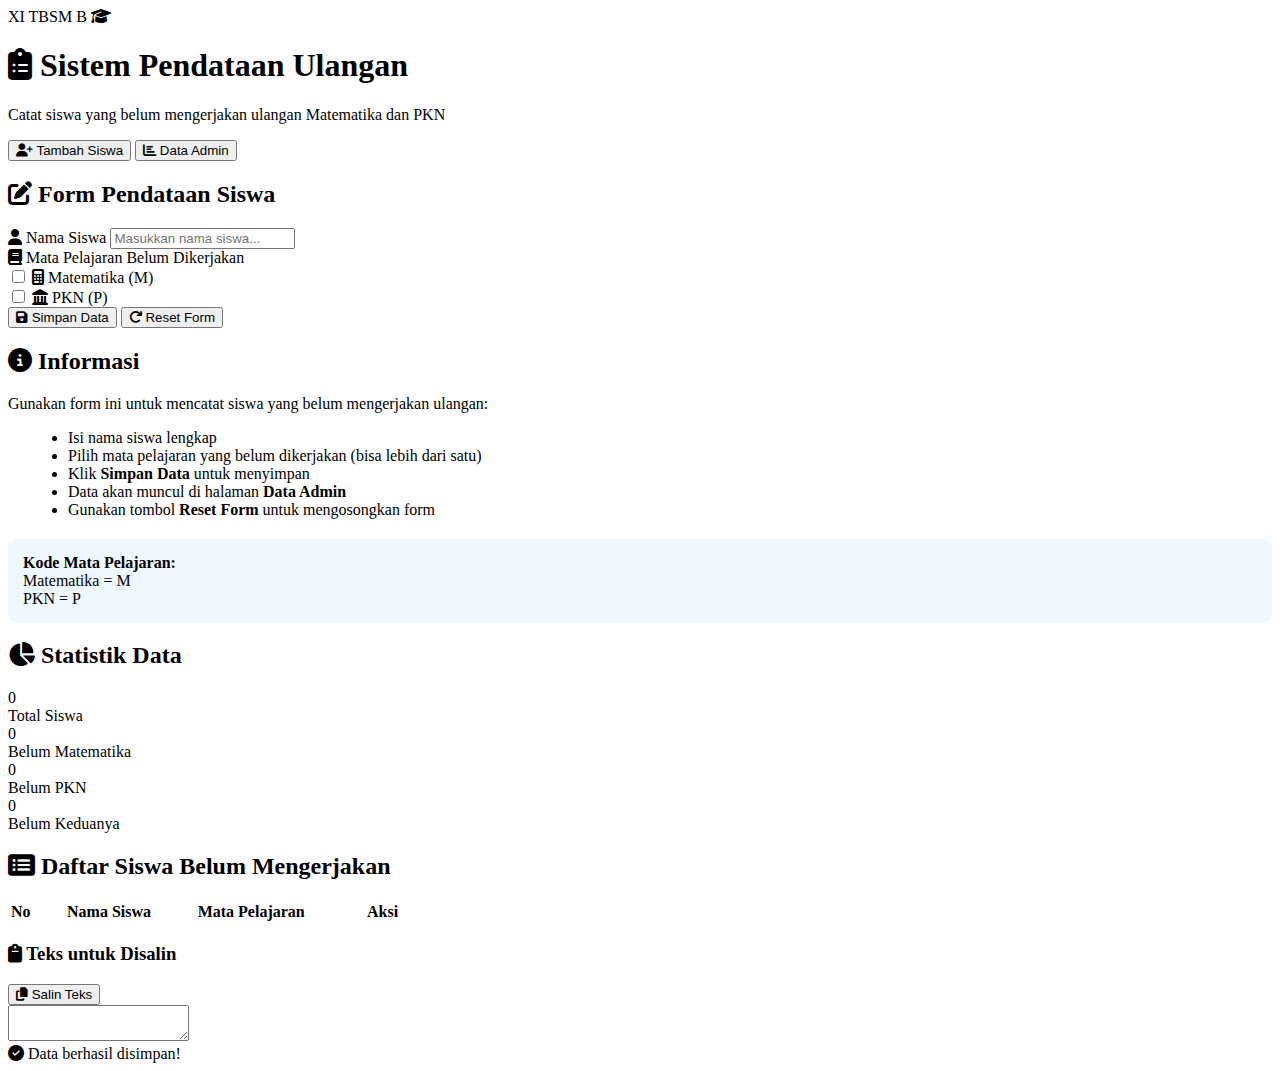
<file: index.html>
<!DOCTYPE html>
<html lang="id">
<head>
    <meta charset="UTF-8">
    <meta name="viewport" content="width=device-width, initial-scale=1.0">
    <title>Sistem Pendataan Ulangan Siswa</title>
    <link rel="stylesheet" href="https://cdnjs.cloudflare.com/ajax/libs/font-awesome/6.4.0/css/all.min.css">
    <link rel="stylesheet" href="style.css">
</head>
<body>
    <div class="container">
        <header>
            <div class="logo">
                <span class="logo-text">XI TBSM B</span>
                <i class="fas fa-graduation-cap"></i>
            </div>
            <h1><i class="fas fa-clipboard-list"></i> Sistem Pendataan Ulangan</h1>
            <p>Catat siswa yang belum mengerjakan ulangan Matematika dan PKN</p>
        </header>
        
        <div class="nav-tabs">
            <button class="tab-btn active" id="formTabBtn">
                <i class="fas fa-user-plus"></i> Tambah Siswa
            </button>
            <button class="tab-btn" id="adminTabBtn">
                <i class="fas fa-chart-bar"></i> Data Admin
            </button>
        </div>
        
        <div class="app-container">
            <!-- Form Tab -->
            <div id="formTab" class="tab-content active">
                <div class="card">
                    <h2 class="card-title"><i class="fas fa-edit"></i> Form Pendataan Siswa</h2>
                    
                    <div class="form-group">
                        <label for="studentName"><i class="fas fa-user"></i> Nama Siswa</label>
                        <input type="text" id="studentName" placeholder="Masukkan nama siswa...">
                    </div>
                    
                    <div class="form-group">
                        <label><i class="fas fa-book"></i> Mata Pelajaran Belum Dikerjakan</label>
                        <div class="subject-options">
                            <div class="subject-option">
                                <input type="checkbox" id="mathCheckbox" class="subject-checkbox">
                                <label for="mathCheckbox" class="subject-label math">
                                    <i class="fas fa-calculator"></i> Matematika (M)
                                </label>
                            </div>
                            <div class="subject-option">
                                <input type="checkbox" id="pknCheckbox" class="subject-checkbox">
                                <label for="pknCheckbox" class="subject-label pkn">
                                    <i class="fas fa-landmark"></i> PKN (P)
                                </label>
                            </div>
                        </div>
                    </div>
                    
                    <div class="button-group">
                        <button class="btn btn-primary" id="saveBtn">
                            <i class="fas fa-save"></i> Simpan Data
                        </button>
                        <button class="btn btn-secondary" id="resetBtn">
                            <i class="fas fa-redo"></i> Reset Form
                        </button>
                    </div>
                </div>
                
                <div class="card">
                    <h2 class="card-title"><i class="fas fa-info-circle"></i> Informasi</h2>
                    <p>Gunakan form ini untuk mencatat siswa yang belum mengerjakan ulangan:</p>
                    <ul style="margin-left: 20px; margin-top: 10px;">
                        <li>Isi nama siswa lengkap</li>
                        <li>Pilih mata pelajaran yang belum dikerjakan (bisa lebih dari satu)</li>
                        <li>Klik <strong>Simpan Data</strong> untuk menyimpan</li>
                        <li>Data akan muncul di halaman <strong>Data Admin</strong></li>
                        <li>Gunakan tombol <strong>Reset Form</strong> untuk mengosongkan form</li>
                    </ul>
                    <div style="margin-top: 20px; padding: 15px; background-color: #f0f8ff; border-radius: 8px; border-left: 4px solid var(--primary);">
                        <strong>Kode Mata Pelajaran:</strong>
                        <div>Matematika = <span class="badge-math subject-badge">M</span></div>
                        <div>PKN = <span class="badge-pkn subject-badge">P</span></div>
                    </div>
                </div>
            </div>
            
            <!-- Admin Tab -->
            <div id="adminTab" class="tab-content">
                <div class="card">
                    <h2 class="card-title"><i class="fas fa-chart-pie"></i> Statistik Data</h2>
                    
                    <div class="stats">
                        <div class="stat-box total">
                            <div class="stat-number" id="totalStudents">0</div>
                            <div class="stat-label">Total Siswa</div>
                        </div>
                        <div class="stat-box math">
                            <div class="stat-number" id="mathStudents">0</div>
                            <div class="stat-label">Belum Matematika</div>
                        </div>
                        <div class="stat-box pkn">
                            <div class="stat-number" id="pknStudents">0</div>
                            <div class="stat-label">Belum PKN</div>
                        </div>
                        <div class="stat-box both">
                            <div class="stat-number" id="bothStudents">0</div>
                            <div class="stat-label">Belum Keduanya</div>
                        </div>
                    </div>
                </div>
                
                <div class="card">
                    <h2 class="card-title"><i class="fas fa-list-alt"></i> Daftar Siswa Belum Mengerjakan</h2>
                    
                    <div id="studentTableContainer">
                        <table id="studentTable">
                            <thead>
                                <tr>
                                    <th width="5%">No</th>
                                    <th width="35%">Nama Siswa</th>
                                    <th width="30%">Mata Pelajaran</th>
                                    <th width="30%">Aksi</th>
                                </tr>
                            </thead>
                            <tbody id="studentTableBody">
                                <!-- Data akan diisi oleh JavaScript -->
                            </tbody>
                        </table>
                    </div>
                </div>
                
                <div class="copy-section">
                    <div class="copy-header">
                        <h3><i class="fas fa-clipboard"></i> Teks untuk Disalin</h3>
                        <button class="copy-btn" id="copyTextBtn">
                            <i class="fas fa-copy"></i> Salin Teks
                        </button>
                    </div>
                    <textarea id="copyTextArea" readonly></textarea>
                </div>
            </div>
        </div>
    </div>
    
    <div id="notification" class="notification">
        <i class="fas fa-check-circle"></i>
        <span id="notificationText">Data berhasil disimpan!</span>
    </div>

    <script src="script.js"></script>
</body>
</html>
</file>
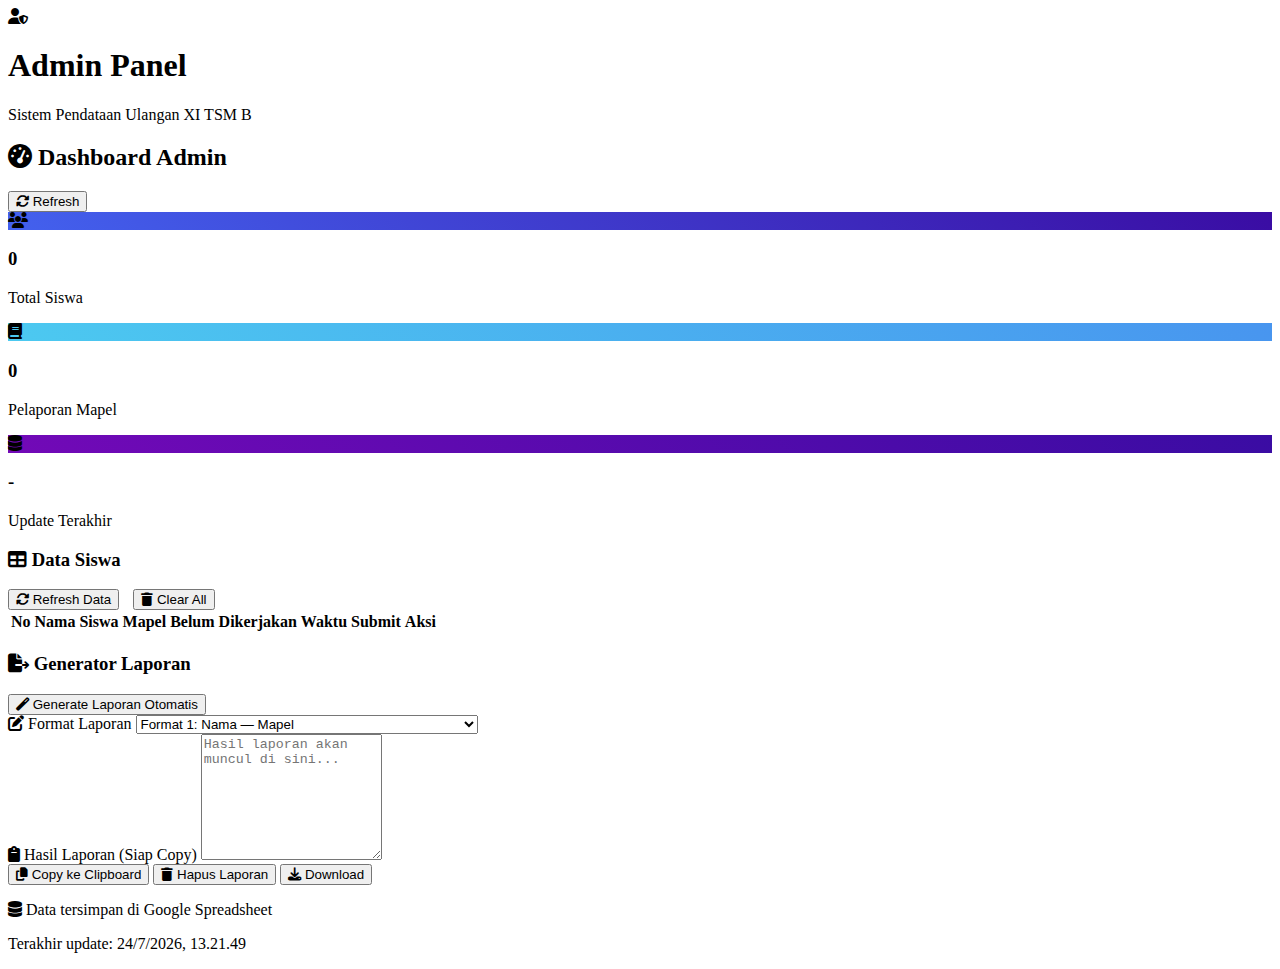
<file: admin.html>
<!DOCTYPE html>
<html lang="id">
<head>
    <meta charset="UTF-8">
    <meta name="viewport" content="width=device-width, initial-scale=1.0">
    <title>Admin - Pendataan XI TSM B</title>
    <link rel="stylesheet" href="style.css">
    <link href="https://fonts.googleapis.com/css2?family=Poppins:wght@300;400;500;600;700&display=swap" rel="stylesheet">
    <link rel="stylesheet" href="https://cdnjs.cloudflare.com/ajax/libs/font-awesome/6.4.0/css/all.min.css">
</head>
<body>
    <div class="container">
        <div class="header">
            <div class="logo">
                <i class="fas fa-user-shield"></i>
                <h1>Admin Panel</h1>
            </div>
            <p class="subtitle">Sistem Pendataan Ulangan XI TSM B</p>
        </div>

        <!-- ADMIN PANEL langsung ditampilkan -->
        <div id="adminPanel" class="admin-panel">
            <div class="admin-header">
                <h2><i class="fas fa-tachometer-alt"></i> Dashboard Admin</h2>
                <button class="btn btn-secondary" onclick="location.reload()">
                    <i class="fas fa-sync-alt"></i> Refresh
                </button>
            </div>

            <!-- STATS -->
            <div class="stats-container">
                <div class="stat-card">
                    <div class="stat-icon" style="background: linear-gradient(45deg, #4361ee, #3a0ca3);">
                        <i class="fas fa-users"></i>
                    </div>
                    <div class="stat-info">
                        <h3 id="totalSiswa">0</h3>
                        <p>Total Siswa</p>
                    </div>
                </div>
                <div class="stat-card">
                    <div class="stat-icon" style="background: linear-gradient(45deg, #4cc9f0, #4895ef);">
                        <i class="fas fa-book"></i>
                    </div>
                    <div class="stat-info">
                        <h3 id="totalMapel">0</h3>
                        <p>Pelaporan Mapel</p>
                    </div>
                </div>
                <div class="stat-card">
                    <div class="stat-icon" style="background: linear-gradient(45deg, #7209b7, #3a0ca3);">
                        <i class="fas fa-database"></i>
                    </div>
                    <div class="stat-info">
                        <h3 id="lastUpdate">-</h3>
                        <p>Update Terakhir</p>
                    </div>
                </div>
            </div>

            <!-- DATA TABLE -->
            <div class="card">
                <div class="card-header">
                    <h3><i class="fas fa-table"></i> Data Siswa</h3>
                    <div>
                        <button class="btn btn-small" onclick="refreshData()" style="margin-right: 10px;">
                            <i class="fas fa-sync-alt"></i> Refresh Data
                        </button>
                        <button class="btn btn-small btn-danger" onclick="clearAllData()">
                            <i class="fas fa-trash"></i> Clear All
                        </button>
                    </div>
                </div>
                <div class="table-container">
                    <table id="dataTable">
                        <thead>
                            <tr>
                                <th>No</th>
                                <th>Nama Siswa</th>
                                <th>Mapel Belum Dikerjakan</th>
                                <th>Waktu Submit</th>
                                <th>Aksi</th>
                            </tr>
                        </thead>
                        <tbody id="tableBody">
                            <!-- Data akan diisi oleh JavaScript -->
                        </tbody>
                    </table>
                </div>
            </div>

            <!-- REPORT GENERATOR -->
            <div class="card">
                <div class="card-header">
                    <h3><i class="fas fa-file-export"></i> Generator Laporan</h3>
                    <button class="btn btn-primary" onclick="generateLaporan()">
                        <i class="fas fa-magic"></i> Generate Laporan Otomatis
                    </button>
                </div>
                
                <div class="form-group">
                    <label><i class="fas fa-edit"></i> Format Laporan</label>
                    <select id="formatLaporan" onchange="generateLaporan()">
                        <option value="1">Format 1: Nama — Mapel</option>
                        <option value="2">Format 2: Nama: [Nama] Belum mengerjakan: [Mapel]</option>
                        <option value="3">Format 3: Berurutan dengan angka</option>
                        <option value="4">Format 4: Untuk WhatsApp</option>
                    </select>
                </div>

                <div class="form-group">
                    <label><i class="fas fa-clipboard"></i> Hasil Laporan (Siap Copy)</label>
                    <textarea id="hasilLaporan" rows="8" placeholder="Hasil laporan akan muncul di sini..." readonly></textarea>
                </div>

                <div class="form-actions">
                    <button class="btn btn-success" onclick="copyLaporan()">
                        <i class="fas fa-copy"></i> Copy ke Clipboard
                    </button>
                    <button class="btn btn-secondary" onclick="clearLaporan()">
                        <i class="fas fa-trash"></i> Hapus Laporan
                    </button>
                    <button class="btn btn-info" onclick="downloadLaporan()">
                        <i class="fas fa-download"></i> Download
                    </button>
                </div>
            </div>

            <div class="footer">
                <p><i class="fas fa-database"></i> Data tersimpan di Google Spreadsheet</p>
                <p class="timestamp" id="currentTime"></p>
            </div>
        </div>
    </div>

    <script src="script.js"></script>
    <script>
        // Fungsi tambahan untuk admin
        function clearAllData() {
            if (confirm('⚠️ HAPUS SEMUA DATA? Tindakan ini tidak dapat dibatalkan!')) {
                // Hanya menghapus data di localStorage, karena data utama di Google Sheets
                localStorage.removeItem('siswaDataBackup');
                siswaData = [];
                renderTabel([]);
                document.getElementById('totalSiswa').textContent = '0';
                document.getElementById('totalMapel').textContent = '0';
                document.getElementById('hasilLaporan').value = '';
                alert('✅ Semua data lokal telah dihapus!');
            }
        }
        
        function refreshData() {
            loadSiswaData();
        }
        
        function downloadLaporan() {
            const textarea = document.getElementById('hasilLaporan');
            if (!textarea.value.trim()) {
                alert('⚠️ Tidak ada laporan untuk diunduh!');
                return;
            }
            
            const blob = new Blob([textarea.value], { type: 'text/plain' });
            const link = document.createElement('a');
            link.href = URL.createObjectURL(blob);
            link.download = `laporan-siswa-${new Date().toISOString().split('T')[0]}.txt`;
            link.click();
            
            alert('✅ Laporan berhasil diunduh!');
        }
        
        // Update time
        function updateTime() {
            const now = new Date();
            document.getElementById('currentTime').textContent = 
                `Terakhir update: ${now.toLocaleString('id-ID')}`;
        }
        
        // Initialize admin page
        document.addEventListener('DOMContentLoaded', function() {
            updateTime();
            setInterval(updateTime, 60000);
            
            // Load data saat pertama kali dibuka
            loadSiswaData();
        });
    </script>
</body>
</html
</file>
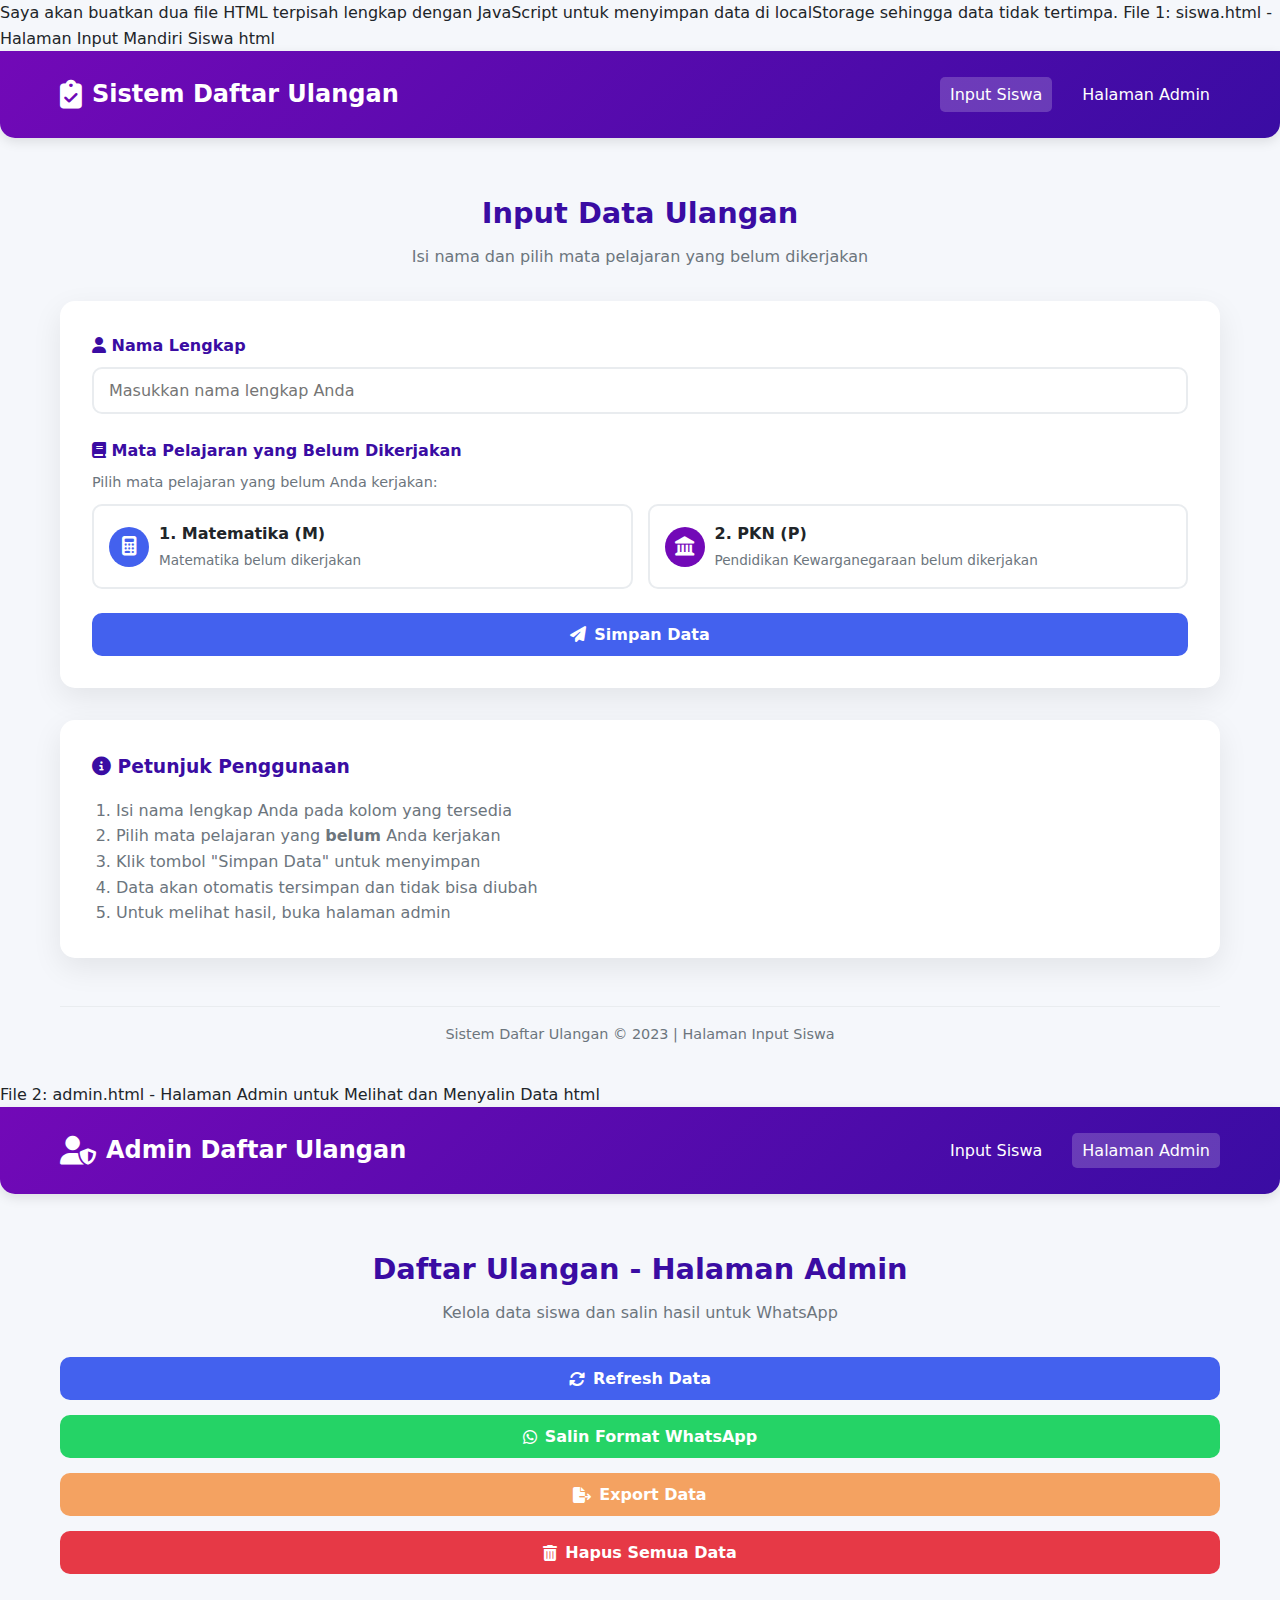
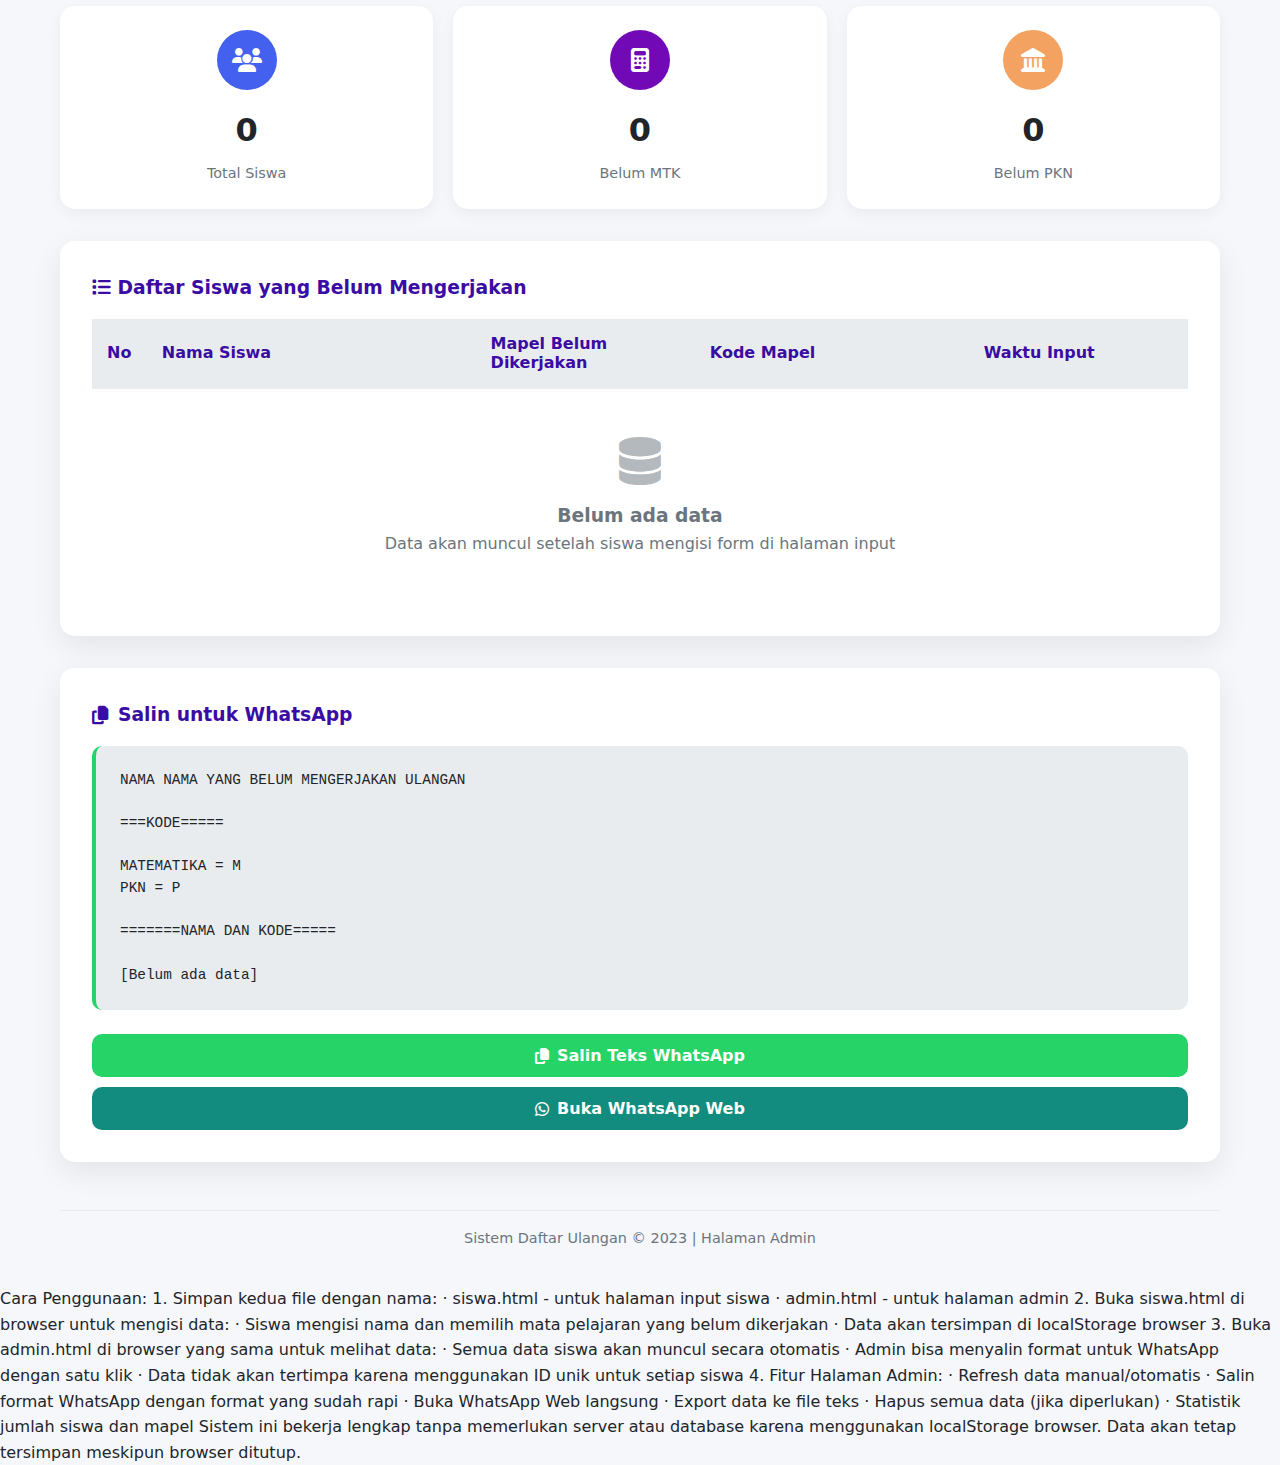
<file: adnin.html>
Saya akan buatkan dua file HTML terpisah lengkap dengan JavaScript untuk menyimpan data di localStorage sehingga data tidak tertimpa.

File 1: siswa.html - Halaman Input Mandiri Siswa

html
<!DOCTYPE html>
<html lang="id">
<head>
    <meta charset="UTF-8">
    <meta name="viewport" content="width=device-width, initial-scale=1.0">
    <title>Input Data Ulangan - Siswa</title>
    <link rel="stylesheet" href="https://cdnjs.cloudflare.com/ajax/libs/font-awesome/6.4.0/css/all.min.css">
    <style>
        * {
            margin: 0;
            padding: 0;
            box-sizing: border-box;
            font-family: 'Segoe UI', system-ui, sans-serif;
        }

        :root {
            --primary: #4361ee;
            --secondary: #3a0ca3;
            --accent: #7209b7;
            --success: #4cc9f0;
            --light: #f8f9fa;
            --dark: #212529;
            --gray: #6c757d;
            --light-gray: #e9ecef;
            --danger: #e63946;
            --warning: #f4a261;
        }

        body {
            background-color: #f5f7fb;
            color: var(--dark);
            line-height: 1.6;
            min-height: 100vh;
        }

        .container {
            max-width: 800px;
            margin: 0 auto;
            padding: 20px;
        }

        /* Header */
        header {
            background: linear-gradient(135deg, var(--primary), var(--secondary));
            color: white;
            padding: 1.5rem 0;
            box-shadow: 0 4px 12px rgba(0, 0, 0, 0.1);
            border-radius: 0 0 15px 15px;
            margin-bottom: 2rem;
        }

        .header-content {
            max-width: 800px;
            margin: 0 auto;
            padding: 0 20px;
            display: flex;
            align-items: center;
            justify-content: space-between;
        }

        .logo {
            display: flex;
            align-items: center;
            gap: 10px;
        }

        .logo i {
            font-size: 1.8rem;
        }

        .logo h1 {
            font-size: 1.5rem;
            font-weight: 700;
        }

        .nav-links {
            display: flex;
            gap: 20px;
        }

        .nav-links a {
            color: white;
            text-decoration: none;
            font-weight: 500;
            padding: 5px 10px;
            border-radius: 5px;
            transition: background-color 0.3s;
        }

        .nav-links a:hover {
            background-color: rgba(255, 255, 255, 0.1);
        }

        .nav-links a.active {
            background-color: rgba(255, 255, 255, 0.2);
        }

        /* Main Content */
        .main-title {
            text-align: center;
            margin-bottom: 2rem;
            color: var(--secondary);
        }

        .main-title h2 {
            font-size: 1.8rem;
            margin-bottom: 0.5rem;
        }

        .main-title p {
            color: var(--gray);
        }

        /* Form Container */
        .form-container {
            background: white;
            border-radius: 15px;
            padding: 2rem;
            box-shadow: 0 10px 30px rgba(0, 0, 0, 0.08);
            margin-bottom: 2rem;
        }

        .form-group {
            margin-bottom: 1.5rem;
        }

        .form-group label {
            display: block;
            margin-bottom: 0.5rem;
            font-weight: 600;
            color: var(--secondary);
        }

        .form-control {
            width: 100%;
            padding: 12px 15px;
            border: 2px solid var(--light-gray);
            border-radius: 10px;
            font-size: 1rem;
            transition: all 0.3s;
        }

        .form-control:focus {
            outline: none;
            border-color: var(--primary);
            box-shadow: 0 0 0 3px rgba(67, 97, 238, 0.2);
        }

        /* Mapel Selection */
        .mapel-selection {
            display: grid;
            grid-template-columns: repeat(auto-fit, minmax(200px, 1fr));
            gap: 15px;
            margin-top: 0.5rem;
        }

        .mapel-option {
            border: 2px solid var(--light-gray);
            border-radius: 10px;
            padding: 15px;
            cursor: pointer;
            transition: all 0.3s;
            display: flex;
            align-items: center;
            gap: 10px;
        }

        .mapel-option:hover {
            border-color: var(--primary);
            transform: translateY(-3px);
            box-shadow: 0 5px 15px rgba(0, 0, 0, 0.05);
        }

        .mapel-option.selected {
            border-color: var(--primary);
            background-color: rgba(67, 97, 238, 0.05);
        }

        .mapel-icon {
            width: 40px;
            height: 40px;
            border-radius: 50%;
            display: flex;
            align-items: center;
            justify-content: center;
            font-size: 1.2rem;
            color: white;
        }

        .mtk-icon {
            background-color: var(--primary);
        }

        .pkn-icon {
            background-color: var(--accent);
        }

        .mapel-info h3 {
            font-size: 1rem;
            margin-bottom: 3px;
        }

        .mapel-info p {
            font-size: 0.85rem;
            color: var(--gray);
        }

        /* Button */
        .btn {
            display: inline-flex;
            align-items: center;
            justify-content: center;
            gap: 8px;
            padding: 12px 24px;
            border: none;
            border-radius: 10px;
            font-size: 1rem;
            font-weight: 600;
            cursor: pointer;
            transition: all 0.3s;
            width: 100%;
        }

        .btn-primary {
            background-color: var(--primary);
            color: white;
        }

        .btn-primary:hover {
            background-color: var(--secondary);
            transform: translateY(-3px);
            box-shadow: 0 7px 15px rgba(67, 97, 238, 0.3);
        }

        /* Alert */
        .alert {
            padding: 15px;
            border-radius: 10px;
            margin-bottom: 1.5rem;
            display: none;
            align-items: center;
            gap: 10px;
        }

        .alert-success {
            background-color: rgba(76, 201, 240, 0.15);
            color: #0a7c9e;
            border-left: 4px solid var(--success);
        }

        .alert-error {
            background-color: rgba(230, 57, 70, 0.15);
            color: #c1121f;
            border-left: 4px solid var(--danger);
        }

        /* Footer */
        footer {
            text-align: center;
            margin-top: 3rem;
            color: var(--gray);
            font-size: 0.9rem;
            padding: 1rem 0;
            border-top: 1px solid var(--light-gray);
        }

        /* Responsive */
        @media (max-width: 768px) {
            .header-content {
                flex-direction: column;
                gap: 15px;
            }
            
            .nav-links {
                width: 100%;
                justify-content: center;
            }
            
            .mapel-selection {
                grid-template-columns: 1fr;
            }
        }
    </style>
</head>
<body>
    <header>
        <div class="header-content">
            <div class="logo">
                <i class="fas fa-clipboard-check"></i>
                <h1>Sistem Daftar Ulangan</h1>
            </div>
            <div class="nav-links">
                <a href="siswa.html" class="active">Input Siswa</a>
                <a href="admin.html">Halaman Admin</a>
            </div>
        </div>
    </header>

    <div class="container">
        <div class="main-title">
            <h2>Input Data Ulangan</h2>
            <p>Isi nama dan pilih mata pelajaran yang belum dikerjakan</p>
        </div>

        <div id="successAlert" class="alert alert-success">
            <i class="fas fa-check-circle"></i> 
            <div>
                <strong>Data berhasil disimpan!</strong>
                <p style="font-size: 0.9rem; margin-top: 3px;">Data Anda telah tersimpan. Silahkan ke halaman admin untuk melihat hasil.</p>
            </div>
        </div>

        <div id="errorAlert" class="alert alert-error">
            <i class="fas fa-exclamation-circle"></i> 
            <div>
                <strong>Data belum lengkap!</strong>
                <p style="font-size: 0.9rem; margin-top: 3px;">Harap isi nama dan pilih minimal satu mata pelajaran!</p>
            </div>
        </div>

        <div class="form-container">
            <form id="siswaForm">
                <div class="form-group">
                    <label for="nama"><i class="fas fa-user"></i> Nama Lengkap</label>
                    <input type="text" id="nama" class="form-control" placeholder="Masukkan nama lengkap Anda" required>
                </div>

                <div class="form-group">
                    <label><i class="fas fa-book"></i> Mata Pelajaran yang Belum Dikerjakan</label>
                    <p style="color: var(--gray); margin-bottom: 10px; font-size: 0.9rem;">Pilih mata pelajaran yang belum Anda kerjakan:</p>
                    
                    <div class="mapel-selection">
                        <div class="mapel-option" id="mtkOption" data-mapel="mtk">
                            <div class="mapel-icon mtk-icon">
                                <i class="fas fa-calculator"></i>
                            </div>
                            <div class="mapel-info">
                                <h3>1. Matematika (M)</h3>
                                <p>Matematika belum dikerjakan</p>
                            </div>
                        </div>
                        
                        <div class="mapel-option" id="pknOption" data-mapel="pkn">
                            <div class="mapel-icon pkn-icon">
                                <i class="fas fa-landmark"></i>
                            </div>
                            <div class="mapel-info">
                                <h3>2. PKN (P)</h3>
                                <p>Pendidikan Kewarganegaraan belum dikerjakan</p>
                            </div>
                        </div>
                    </div>
                    <input type="hidden" id="selectedMapel" name="selectedMapel" value="">
                </div>

                <button type="button" id="submitBtn" class="btn btn-primary">
                    <i class="fas fa-paper-plane"></i> Simpan Data
                </button>
            </form>
        </div>

        <div class="form-container">
            <h3 style="color: var(--secondary); margin-bottom: 1rem;"><i class="fas fa-info-circle"></i> Petunjuk Penggunaan</h3>
            <ol style="padding-left: 1.5rem; color: var(--gray);">
                <li>Isi nama lengkap Anda pada kolom yang tersedia</li>
                <li>Pilih mata pelajaran yang <strong>belum</strong> Anda kerjakan</li>
                <li>Klik tombol "Simpan Data" untuk menyimpan</li>
                <li>Data akan otomatis tersimpan dan tidak bisa diubah</li>
                <li>Untuk melihat hasil, buka halaman admin</li>
            </ol>
        </div>

        <footer>
            <p>Sistem Daftar Ulangan &copy; 2023 | Halaman Input Siswa</p>
        </footer>
    </div>

    <script>
        document.addEventListener('DOMContentLoaded', function() {
            // Inisialisasi data jika belum ada
            if (!localStorage.getItem('siswaData')) {
                localStorage.setItem('siswaData', JSON.stringify([]));
            }
            
            const mtkOption = document.getElementById('mtkOption');
            const pknOption = document.getElementById('pknOption');
            const selectedMapelInput = document.getElementById('selectedMapel');
            const submitBtn = document.getElementById('submitBtn');
            const successAlert = document.getElementById('successAlert');
            const errorAlert = document.getElementById('errorAlert');
            const namaInput = document.getElementById('nama');
            
            let selectedMapels = [];
            
            // Fungsi untuk toggle pilihan mapel
            function toggleMapel(mapel) {
                const index = selectedMapels.indexOf(mapel);
                
                if (index === -1) {
                    // Tambah mapel jika belum dipilih
                    selectedMapels.push(mapel);
                    
                    // Update tampilan
                    if (mapel === 'mtk') {
                        mtkOption.classList.add('selected');
                    } else if (mapel === 'pkn') {
                        pknOption.classList.add('selected');
                    }
                } else {
                    // Hapus mapel jika sudah dipilih
                    selectedMapels.splice(index, 1);
                    
                    // Update tampilan
                    if (mapel === 'mtk') {
                        mtkOption.classList.remove('selected');
                    } else if (mapel === 'pkn') {
                        pknOption.classList.remove('selected');
                    }
                }
                
                // Update input hidden
                selectedMapelInput.value = selectedMapels.join(',');
            }
            
            // Event listeners untuk mapel
            mtkOption.addEventListener('click', function() {
                toggleMapel('mtk');
            });
            
            pknOption.addEventListener('click', function() {
                toggleMapel('pkn');
            });
            
            // Event listener untuk submit
            submitBtn.addEventListener('click', function() {
                const nama = namaInput.value.trim();
                
                // Validasi
                if (nama === '' || selectedMapels.length === 0) {
                    errorAlert.style.display = 'flex';
                    successAlert.style.display = 'none';
                    
                    // Auto hide error alert setelah 5 detik
                    setTimeout(() => {
                        errorAlert.style.display = 'none';
                    }, 5000);
                    
                    return;
                }
                
                // Ambil data yang sudah ada
                const existingData = JSON.parse(localStorage.getItem('siswaData')) || [];
                
                // Cek apakah nama sudah ada
                const isDuplicate = existingData.some(siswa => 
                    siswa.nama.toLowerCase() === nama.toLowerCase()
                );
                
                if (isDuplicate) {
                    errorAlert.innerHTML = `
                        <i class="fas fa-exclamation-circle"></i> 
                        <div>
                            <strong>Nama sudah terdaftar!</strong>
                            <p style="font-size: 0.9rem; margin-top: 3px;">Nama "${nama}" sudah ada dalam daftar. Gunakan nama lengkap yang berbeda.</p>
                        </div>
                    `;
                    errorAlert.style.display = 'flex';
                    successAlert.style.display = 'none';
                    
                    setTimeout(() => {
                        errorAlert.style.display = 'none';
                    }, 5000);
                    
                    return;
                }
                
                // Format mapel untuk disimpan
                const mapelCodes = [];
                if (selectedMapels.includes('mtk')) mapelCodes.push('M');
                if (selectedMapels.includes('pkn')) mapelCodes.push('P');
                
                // Buat data siswa baru
                const newSiswa = {
                    id: Date.now(), // ID unik berdasarkan timestamp
                    nama: nama,
                    mapel: selectedMapels,
                    mapelKode: mapelCodes.join(' & '),
                    tanggal: new Date().toLocaleString('id-ID')
                };
                
                // Tambahkan ke data yang ada
                existingData.push(newSiswa);
                
                // Simpan ke localStorage
                localStorage.setItem('siswaData', JSON.stringify(existingData));
                
                // Tampilkan success alert
                successAlert.style.display = 'flex';
                errorAlert.style.display = 'none';
                
                // Reset form
                namaInput.value = '';
                selectedMapels = [];
                selectedMapelInput.value = '';
                mtkOption.classList.remove('selected');
                pknOption.classList.remove('selected');
                
                // Auto hide success alert setelah 5 detik
                setTimeout(() => {
                    successAlert.style.display = 'none';
                }, 5000);
                
                // Beri feedback visual
                submitBtn.innerHTML = '<i class="fas fa-check"></i> Data Tersimpan!';
                submitBtn.style.backgroundColor = 'var(--success)';
                
                setTimeout(() => {
                    submitBtn.innerHTML = '<i class="fas fa-paper-plane"></i> Simpan Data';
                    submitBtn.style.backgroundColor = '';
                }, 2000);
            });
            
            // Validasi real-time
            namaInput.addEventListener('input', function() {
                if (namaInput.value.trim() !== '') {
                    errorAlert.style.display = 'none';
                }
            });
        });
    </script>
</body>
</html>


File 2: admin.html - Halaman Admin untuk Melihat dan Menyalin Data

html
<!DOCTYPE html>
<html lang="id">
<head>
    <meta charset="UTF-8">
    <meta name="viewport" content="width=device-width, initial-scale=1.0">
    <title>Admin - Daftar Ulangan</title>
    <link rel="stylesheet" href="https://cdnjs.cloudflare.com/ajax/libs/font-awesome/6.4.0/css/all.min.css">
    <style>
        * {
            margin: 0;
            padding: 0;
            box-sizing: border-box;
            font-family: 'Segoe UI', system-ui, sans-serif;
        }

        :root {
            --primary: #4361ee;
            --secondary: #3a0ca3;
            --accent: #7209b7;
            --success: #4cc9f0;
            --light: #f8f9fa;
            --dark: #212529;
            --gray: #6c757d;
            --light-gray: #e9ecef;
            --danger: #e63946;
            --warning: #f4a261;
            --whatsapp: #25D366;
        }

        body {
            background-color: #f5f7fb;
            color: var(--dark);
            line-height: 1.6;
            min-height: 100vh;
        }

        .container {
            max-width: 1200px;
            margin: 0 auto;
            padding: 20px;
        }

        /* Header */
        header {
            background: linear-gradient(135deg, var(--accent), var(--secondary));
            color: white;
            padding: 1.5rem 0;
            box-shadow: 0 4px 12px rgba(0, 0, 0, 0.1);
            border-radius: 0 0 15px 15px;
            margin-bottom: 2rem;
        }

        .header-content {
            max-width: 1200px;
            margin: 0 auto;
            padding: 0 20px;
            display: flex;
            align-items: center;
            justify-content: space-between;
        }

        .logo {
            display: flex;
            align-items: center;
            gap: 10px;
        }

        .logo i {
            font-size: 1.8rem;
        }

        .logo h1 {
            font-size: 1.5rem;
            font-weight: 700;
        }

        .nav-links {
            display: flex;
            gap: 20px;
        }

        .nav-links a {
            color: white;
            text-decoration: none;
            font-weight: 500;
            padding: 5px 10px;
            border-radius: 5px;
            transition: background-color 0.3s;
        }

        .nav-links a:hover {
            background-color: rgba(255, 255, 255, 0.1);
        }

        .nav-links a.active {
            background-color: rgba(255, 255, 255, 0.2);
        }

        /* Main Content */
        .main-title {
            text-align: center;
            margin-bottom: 2rem;
            color: var(--secondary);
        }

        .main-title h2 {
            font-size: 1.8rem;
            margin-bottom: 0.5rem;
        }

        .main-title p {
            color: var(--gray);
        }

        /* Admin Controls */
        .admin-controls {
            display: flex;
            gap: 15px;
            margin-bottom: 2rem;
            flex-wrap: wrap;
        }

        .btn {
            display: inline-flex;
            align-items: center;
            justify-content: center;
            gap: 8px;
            padding: 12px 24px;
            border: none;
            border-radius: 10px;
            font-size: 1rem;
            font-weight: 600;
            cursor: pointer;
            transition: all 0.3s;
        }

        .btn-primary {
            background-color: var(--primary);
            color: white;
        }

        .btn-primary:hover {
            background-color: var(--secondary);
            transform: translateY(-3px);
            box-shadow: 0 7px 15px rgba(67, 97, 238, 0.3);
        }

        .btn-success {
            background-color: var(--whatsapp);
            color: white;
        }

        .btn-success:hover {
            background-color: #128C7E;
            transform: translateY(-3px);
            box-shadow: 0 7px 15px rgba(37, 211, 102, 0.3);
        }

        .btn-danger {
            background-color: var(--danger);
            color: white;
        }

        .btn-danger:hover {
            background-color: #c1121f;
            transform: translateY(-3px);
            box-shadow: 0 7px 15px rgba(230, 57, 70, 0.3);
        }

        .btn-warning {
            background-color: var(--warning);
            color: white;
        }

        .btn-warning:hover {
            background-color: #e76f51;
            transform: translateY(-3px);
            box-shadow: 0 7px 15px rgba(244, 162, 97, 0.3);
        }

        /* Stats Cards */
        .stats-container {
            display: grid;
            grid-template-columns: repeat(auto-fit, minmax(200px, 1fr));
            gap: 20px;
            margin-bottom: 2rem;
        }

        .stat-card {
            background: white;
            border-radius: 15px;
            padding: 1.5rem;
            box-shadow: 0 5px 15px rgba(0, 0, 0, 0.05);
            text-align: center;
        }

        .stat-icon {
            width: 60px;
            height: 60px;
            border-radius: 50%;
            display: flex;
            align-items: center;
            justify-content: center;
            margin: 0 auto 15px;
            font-size: 1.5rem;
            color: white;
        }

        .stat-icon.total {
            background-color: var(--primary);
        }

        .stat-icon.mtk {
            background-color: var(--accent);
        }

        .stat-icon.pkn {
            background-color: var(--warning);
        }

        .stat-card h3 {
            font-size: 2rem;
            margin-bottom: 5px;
            color: var(--dark);
        }

        .stat-card p {
            color: var(--gray);
            font-size: 0.9rem;
        }

        /* Data Tables */
        .table-container {
            background: white;
            border-radius: 15px;
            padding: 2rem;
            box-shadow: 0 10px 30px rgba(0, 0, 0, 0.08);
            margin-bottom: 2rem;
            overflow-x: auto;
        }

        table {
            width: 100%;
            border-collapse: collapse;
        }

        th {
            background-color: var(--light-gray);
            color: var(--secondary);
            font-weight: 600;
            text-align: left;
            padding: 15px;
            border-bottom: 2px solid var(--light-gray);
        }

        td {
            padding: 15px;
            border-bottom: 1px solid var(--light-gray);
        }

        tr:hover {
            background-color: rgba(67, 97, 238, 0.03);
        }

        .mapel-badge {
            display: inline-block;
            padding: 5px 12px;
            border-radius: 20px;
            font-size: 0.85rem;
            font-weight: 600;
            margin-right: 5px;
        }

        .badge-mtk {
            background-color: rgba(67, 97, 238, 0.1);
            color: var(--primary);
        }

        .badge-pkn {
            background-color: rgba(114, 9, 183, 0.1);
            color: var(--accent);
        }

        .no-data {
            text-align: center;
            padding: 3rem;
            color: var(--gray);
        }

        .no-data i {
            font-size: 3rem;
            margin-bottom: 1rem;
            opacity: 0.5;
        }

        /* Copy Section */
        .copy-section {
            background: white;
            border-radius: 15px;
            padding: 2rem;
            box-shadow: 0 10px 30px rgba(0, 0, 0, 0.08);
            margin-bottom: 2rem;
        }

        .copy-section h3 {
            color: var(--secondary);
            margin-bottom: 1rem;
            display: flex;
            align-items: center;
            gap: 10px;
        }

        .copy-box {
            background-color: var(--light-gray);
            border-radius: 10px;
            padding: 1.5rem;
            margin-bottom: 1.5rem;
            position: relative;
            border-left: 4px solid var(--whatsapp);
        }

        .copy-box pre {
            white-space: pre-wrap;
            word-wrap: break-word;
            font-family: 'Courier New', monospace;
            font-size: 0.9rem;
            line-height: 1.5;
        }

        .copy-buttons {
            display: flex;
            gap: 10px;
            flex-wrap: wrap;
        }

        /* Alert */
        .alert {
            padding: 15px;
            border-radius: 10px;
            margin-bottom: 1.5rem;
            display: none;
            align-items: center;
            gap: 10px;
        }

        .alert-success {
            background-color: rgba(76, 201, 240, 0.15);
            color: #0a7c9e;
            border-left: 4px solid var(--success);
        }

        /* Footer */
        footer {
            text-align: center;
            margin-top: 3rem;
            color: var(--gray);
            font-size: 0.9rem;
            padding: 1rem 0;
            border-top: 1px solid var(--light-gray);
        }

        /* Responsive */
        @media (max-width: 768px) {
            .header-content {
                flex-direction: column;
                gap: 15px;
            }
            
            .nav-links {
                width: 100%;
                justify-content: center;
            }
            
            .admin-controls {
                flex-direction: column;
            }
            
            .admin-controls .btn {
                width: 100%;
            }
            
            .copy-buttons {
                flex-direction: column;
            }
            
            .copy-buttons .btn {
                width: 100%;
            }
            
            th, td {
                padding: 10px;
                font-size: 0.9rem;
            }
        }
    </style>
</head>
<body>
    <header>
        <div class="header-content">
            <div class="logo">
                <i class="fas fa-user-shield"></i>
                <h1>Admin Daftar Ulangan</h1>
            </div>
            <div class="nav-links">
                <a href="siswa.html">Input Siswa</a>
                <a href="admin.html" class="active">Halaman Admin</a>
            </div>
        </div>
    </header>

    <div class="container">
        <div class="main-title">
            <h2>Daftar Ulangan - Halaman Admin</h2>
            <p>Kelola data siswa dan salin hasil untuk WhatsApp</p>
        </div>

        <div id="successAlert" class="alert alert-success">
            <i class="fas fa-check-circle"></i> 
            <div>
                <strong>Berhasil!</strong>
                <p style="font-size: 0.9rem; margin-top: 3px;">Teks berhasil disalin ke clipboard.</p>
            </div>
        </div>

        <div class="admin-controls">
            <button id="refreshBtn" class="btn btn-primary">
                <i class="fas fa-sync-alt"></i> Refresh Data
            </button>
            <button id="copyFormatBtn" class="btn btn-success">
                <i class="fab fa-whatsapp"></i> Salin Format WhatsApp
            </button>
            <button id="exportBtn" class="btn btn-warning">
                <i class="fas fa-file-export"></i> Export Data
            </button>
            <button id="clearBtn" class="btn btn-danger">
                <i class="fas fa-trash-alt"></i> Hapus Semua Data
            </button>
        </div>

        <div class="stats-container">
            <div class="stat-card">
                <div class="stat-icon total">
                    <i class="fas fa-users"></i>
                </div>
                <h3 id="totalSiswa">0</h3>
                <p>Total Siswa</p>
            </div>
            
            <div class="stat-card">
                <div class="stat-icon mtk">
                    <i class="fas fa-calculator"></i>
                </div>
                <h3 id="totalMtk">0</h3>
                <p>Belum MTK</p>
            </div>
            
            <div class="stat-card">
                <div class="stat-icon pkn">
                    <i class="fas fa-landmark"></i>
                </div>
                <h3 id="totalPkn">0</h3>
                <p>Belum PKN</p>
            </div>
        </div>

        <div class="table-container">
            <h3 style="color: var(--secondary); margin-bottom: 1rem;"><i class="fas fa-list"></i> Daftar Siswa yang Belum Mengerjakan</h3>
            
            <div id="dataTable">
                <table>
                    <thead>
                        <tr>
                            <th width="5%">No</th>
                            <th width="30%">Nama Siswa</th>
                            <th width="20%">Mapel Belum Dikerjakan</th>
                            <th width="25%">Kode Mapel</th>
                            <th width="20%">Waktu Input</th>
                        </tr>
                    </thead>
                    <tbody id="tableBody">
                        <!-- Data akan dimasukkan oleh JavaScript -->
                    </tbody>
                </table>
                
                <div id="noDataMessage" class="no-data" style="display: none;">
                    <i class="fas fa-database"></i>
                    <h3>Belum ada data</h3>
                    <p>Data akan muncul setelah siswa mengisi form di halaman input</p>
                </div>
            </div>
        </div>

        <div class="copy-section">
            <h3><i class="fas fa-copy"></i> Salin untuk WhatsApp</h3>
            
            <div class="copy-box">
                <pre id="whatsappText">NAMA NAMA YANG BELUM MENGERJAKAN ULANGAN

===KODE=====

MATEMATIKA = M
PKN = P

=======NAMA DAN KODE=====

1. [Contoh] [M & P]

[Data akan muncul di sini setelah siswa mengisi form]</pre>
            </div>
            
            <div class="copy-buttons">
                <button id="copyWhatsappBtn" class="btn btn-success">
                    <i class="fas fa-copy"></i> Salin Teks WhatsApp
                </button>
                <button id="openWhatsappBtn" class="btn" style="background-color: #128C7E; color: white;">
                    <i class="fab fa-whatsapp"></i> Buka WhatsApp Web
                </button>
            </div>
        </div>

        <footer>
            <p>Sistem Daftar Ulangan &copy; 2023 | Halaman Admin</p>
        </footer>
    </div>

    <script>
        document.addEventListener('DOMContentLoaded', function() {
            // Elements
            const refreshBtn = document.getElementById('refreshBtn');
            const copyFormatBtn = document.getElementById('copyFormatBtn');
            const exportBtn = document.getElementById('exportBtn');
            const clearBtn = document.getElementById('clearBtn');
            const copyWhatsappBtn = document.getElementById('copyWhatsappBtn');
            const openWhatsappBtn = document.getElementById('openWhatsappBtn');
            const tableBody = document.getElementById('tableBody');
            const noDataMessage = document.getElementById('noDataMessage');
            const successAlert = document.getElementById('successAlert');
            const totalSiswa = document.getElementById('totalSiswa');
            const totalMtk = document.getElementById('totalMtk');
            const totalPkn = document.getElementById('totalPkn');
            const whatsappText = document.getElementById('whatsappText');
            
            // Load data saat halaman dimuat
            loadData();
            
            // Event listeners
            refreshBtn.addEventListener('click', loadData);
            
            copyFormatBtn.addEventListener('click', function() {
                generateWhatsappText();
                copyToClipboard(whatsappText.textContent);
            });
            
            copyWhatsappBtn.addEventListener('click', function() {
                copyToClipboard(whatsappText.textContent);
            });
            
            openWhatsappBtn.addEventListener('click', function() {
                window.open('https://web.whatsapp.com', '_blank');
            });
            
            exportBtn.addEventListener('click', function() {
                exportData();
            });
            
            clearBtn.addEventListener('click', function() {
                if (confirm('Apakah Anda yakin ingin menghapus semua data? Tindakan ini tidak dapat dibatalkan.')) {
                    localStorage.removeItem('siswaData');
                    loadData();
                    
                    // Tampilkan alert
                    successAlert.innerHTML = `
                        <i class="fas fa-check-circle"></i> 
                        <div>
                            <strong>Data berhasil dihapus!</strong>
                            <p style="font-size: 0.9rem; margin-top: 3px;">Semua data telah dihapus.</p>
                        </div>
                    `;
                    successAlert.style.display = 'flex';
                    
                    setTimeout(() => {
                        successAlert.style.display = 'none';
                    }, 5000);
                }
            });
            
            // Fungsi untuk memuat data
            function loadData() {
                const siswaData = JSON.parse(localStorage.getItem('siswaData')) || [];
                
                // Update stats
                totalSiswa.textContent = siswaData.length;
                
                const mtkCount = siswaData.filter(siswa => siswa.mapel.includes('mtk')).length;
                const pknCount = siswaData.filter(siswa => siswa.mapel.includes('pkn')).length;
                
                totalMtk.textContent = mtkCount;
                totalPkn.textContent = pknCount;
                
                // Update table
                if (siswaData.length > 0) {
                    noDataMessage.style.display = 'none';
                    tableBody.innerHTML = '';
                    
                    siswaData.forEach((siswa, index) => {
                        const row = document.createElement('tr');
                        
                        // Format mapel badges
                        const mapelBadges = [];
                        if (siswa.mapel.includes('mtk')) {
                            mapelBadges.push('<span class="mapel-badge badge-mtk">Matematika</span>');
                        }
                        if (siswa.mapel.includes('pkn')) {
                            mapelBadges.push('<span class="mapel-badge badge-pkn">PKN</span>');
                        }
                        
                        row.innerHTML = `
                            <td>${index + 1}</td>
                            <td><strong>${siswa.nama}</strong></td>
                            <td>${mapelBadges.join(' ')}</td>
                            <td><code>${siswa.mapelKode}</code></td>
                            <td><small>${siswa.tanggal}</small></td>
                        `;
                        
                        tableBody.appendChild(row);
                    });
                } else {
                    noDataMessage.style.display = 'block';
                    tableBody.innerHTML = '';
                }
                
                // Update WhatsApp text
                generateWhatsappText();
            }
            
            // Fungsi untuk generate teks WhatsApp
            function generateWhatsappText() {
                const siswaData = JSON.parse(localStorage.getItem('siswaData')) || [];
                
                if (siswaData.length === 0) {
                    whatsappText.textContent = `NAMA NAMA YANG BELUM MENGERJAKAN ULANGAN

===KODE=====

MATEMATIKA = M
PKN = P

=======NAMA DAN KODE=====

[Belum ada data]
`;
                    return;
                }
                
                let text = `NAMA NAMA YANG BELUM MENGERJAKAN ULANGAN

===KODE=====

MATEMATIKA = M
PKN = P

=======NAMA DAN KODE=====
`;

                siswaData.forEach((siswa, index) => {
                    text += `${index + 1}. ${siswa.nama} [${siswa.mapelKode}]\n`;
                });

                text += `\nTotal: ${siswaData.length} siswa`;
                whatsappText.textContent = text;
            }
            
            // Fungsi untuk copy ke clipboard
            function copyToClipboard(text) {
                navigator.clipboard.writeText(text).then(() => {
                    // Tampilkan alert
                    successAlert.style.display = 'flex';
                    
                    // Auto hide setelah 3 detik
                    setTimeout(() => {
                        successAlert.style.display = 'none';
                    }, 3000);
                }).catch(err => {
                    console.error('Gagal menyalin teks: ', err);
                    alert('Gagal menyalin teks. Silahkan coba lagi.');
                });
            }
            
            // Fungsi untuk export data
            function exportData() {
                const siswaData = JSON.parse(localStorage.getItem('siswaData')) || [];
                
                if (siswaData.length === 0) {
                    alert('Tidak ada data untuk diexport.');
                    return;
                }
                
                // Format data untuk export
                let exportText = `DAFTAR ULANGAN - EKSPORT DATA\n`;
                exportText += `Tanggal: ${new Date().toLocaleDateString('id-ID')}\n`;
                exportText += `Waktu: ${new Date().toLocaleTimeString('id-ID')}\n`;
                exportText += `Total Siswa: ${siswaData.length}\n\n`;
                exportText += `NO | NAMA SISWA | MAPEL BELUM DIKERJAKAN | KODE | WAKTU INPUT\n`;
                exportText += `---|------------|-----------------------|------|-------------\n`;
                
                siswaData.forEach((siswa, index) => {
                    const mapelList = [];
                    if (siswa.mapel.includes('mtk')) mapelList.push('Matematika');
                    if (siswa.mapel.includes('pkn')) mapelList.push('PKN');
                    
                    exportText += `${index + 1} | ${siswa.nama} | ${mapelList.join(', ')} | ${siswa.mapelKode} | ${siswa.tanggal}\n`;
                });
                
                // Buat blob dan download
                const blob = new Blob([exportText], { type: 'text/plain' });
                const url = URL.createObjectURL(blob);
                const a = document.createElement('a');
                a.href = url;
                a.download = `daftar-ulangan-${new Date().toISOString().split('T')[0]}.txt`;
                document.body.appendChild(a);
                a.click();
                document.body.removeChild(a);
                URL.revokeObjectURL(url);
                
                // Tampilkan alert
                successAlert.innerHTML = `
                    <i class="fas fa-check-circle"></i> 
                    <div>
                        <strong>Data berhasil diexport!</strong>
                        <p style="font-size: 0.9rem; margin-top: 3px;">File telah didownload.</p>
                    </div>
                `;
                successAlert.style.display = 'flex';
                
                setTimeout(() => {
                    successAlert.style.display = 'none';
                }, 5000);
            }
            
            // Auto refresh data setiap 10 detik
            setInterval(loadData, 10000);
        });
    </script>
</body>
</html>


Cara Penggunaan:

1. Simpan kedua file dengan nama:
   · siswa.html - untuk halaman input siswa
   · admin.html - untuk halaman admin
2. Buka siswa.html di browser untuk mengisi data:
   · Siswa mengisi nama dan memilih mata pelajaran yang belum dikerjakan
   · Data akan tersimpan di localStorage browser
3. Buka admin.html di browser yang sama untuk melihat data:
   · Semua data siswa akan muncul secara otomatis
   · Admin bisa menyalin format untuk WhatsApp dengan satu klik
   · Data tidak akan tertimpa karena menggunakan ID unik untuk setiap siswa
4. Fitur Halaman Admin:
   · Refresh data manual/otomatis
   · Salin format WhatsApp dengan format yang sudah rapi
   · Buka WhatsApp Web langsung
   · Export data ke file teks
   · Hapus semua data (jika diperlukan)
   · Statistik jumlah siswa dan mapel

Sistem ini bekerja lengkap tanpa memerlukan server atau database karena menggunakan localStorage browser. Data akan tetap tersimpan meskipun browser ditutup.
</file>
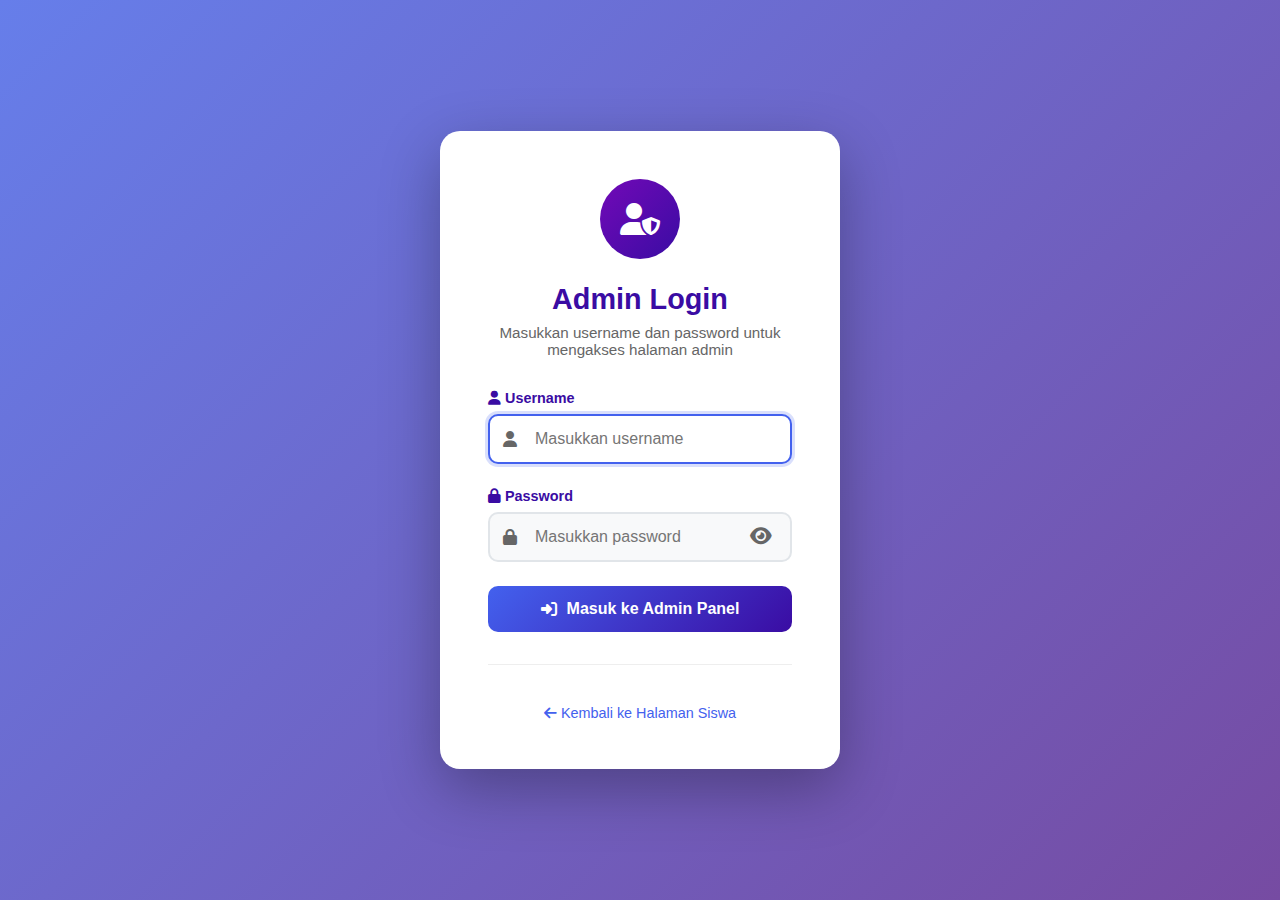
<file: login.html>
<!DOCTYPE html>
<html lang="id">
<head>
    <meta charset="UTF-8">
    <meta name="viewport" content="width=device-width, initial-scale=1.0">
    <title>Login Admin - Daftar Ulangan</title>
    <link rel="stylesheet" href="https://cdnjs.cloudflare.com/ajax/libs/font-awesome/6.4.0/css/all.min.css">
    <style>
        * {
            margin: 0;
            padding: 0;
            box-sizing: border-box;
            font-family: 'Segoe UI', Tahoma, Geneva, Verdana, sans-serif;
        }

        body {
            background: linear-gradient(135deg, #667eea 0%, #764ba2 100%);
            min-height: 100vh;
            display: flex;
            justify-content: center;
            align-items: center;
            padding: 20px;
        }

        .login-container {
            width: 100%;
            max-width: 400px;
        }

        .login-box {
            background: white;
            border-radius: 20px;
            padding: 3rem;
            box-shadow: 0 20px 60px rgba(0, 0, 0, 0.3);
            text-align: center;
        }

        .login-icon {
            width: 80px;
            height: 80px;
            background: linear-gradient(135deg, #7209b7, #3a0ca3);
            border-radius: 50%;
            display: flex;
            align-items: center;
            justify-content: center;
            margin: 0 auto 1.5rem;
            color: white;
            font-size: 2rem;
        }

        .login-box h1 {
            color: #3a0ca3;
            margin-bottom: 0.5rem;
            font-size: 1.8rem;
        }

        .login-box p {
            color: #666;
            margin-bottom: 2rem;
            font-size: 0.95rem;
        }

        .form-group {
            margin-bottom: 1.5rem;
            text-align: left;
        }

        .form-group label {
            display: block;
            margin-bottom: 0.5rem;
            font-weight: 600;
            color: #3a0ca3;
            font-size: 0.9rem;
        }

        .input-with-icon {
            position: relative;
        }

        .input-with-icon i {
            position: absolute;
            left: 15px;
            top: 50%;
            transform: translateY(-50%);
            color: #666;
        }

        .form-control {
            width: 100%;
            padding: 14px 14px 14px 45px;
            border: 2px solid #e1e5e9;
            border-radius: 10px;
            font-size: 1rem;
            transition: all 0.3s;
            background: #f8f9fa;
        }

        .form-control:focus {
            outline: none;
            border-color: #4361ee;
            background: white;
            box-shadow: 0 0 0 3px rgba(67, 97, 238, 0.2);
        }

        .password-container {
            position: relative;
        }

        .toggle-password {
            position: absolute;
            right: 15px;
            top: 50%;
            transform: translateY(-50%);
            background: none;
            border: none;
            color: #666;
            cursor: pointer;
            font-size: 1.2rem;
            padding: 5px;
        }

        .login-btn {
            width: 100%;
            padding: 14px;
            background: linear-gradient(135deg, #4361ee, #3a0ca3);
            color: white;
            border: none;
            border-radius: 10px;
            font-size: 1rem;
            font-weight: 600;
            cursor: pointer;
            transition: all 0.3s;
            margin-top: 0.5rem;
            display: flex;
            align-items: center;
            justify-content: center;
            gap: 10px;
        }

        .login-btn:hover {
            transform: translateY(-2px);
            box-shadow: 0 10px 25px rgba(67, 97, 238, 0.3);
        }

        .login-btn:active {
            transform: translateY(0);
        }

        .login-error {
            background-color: rgba(230, 57, 70, 0.1);
            color: #e63946;
            padding: 12px 15px;
            border-radius: 10px;
            margin-bottom: 1.5rem;
            display: none;
            text-align: left;
            border-left: 4px solid #e63946;
            font-size: 0.9rem;
        }

        .login-error i {
            margin-right: 8px;
        }

        .login-footer {
            margin-top: 2rem;
            padding-top: 1.5rem;
            border-top: 1px solid #eee;
            color: #666;
            font-size: 0.85rem;
        }

        .login-footer strong {
            color: #3a0ca3;
        }

        .back-link {
            display: inline-block;
            margin-top: 1rem;
            color: #4361ee;
            text-decoration: none;
            font-size: 0.9rem;
        }

        .back-link:hover {
            text-decoration: underline;
        }

        @keyframes shake {
            0%, 100% { transform: translateX(0); }
            10%, 30%, 50%, 70%, 90% { transform: translateX(-5px); }
            20%, 40%, 60%, 80% { transform: translateX(5px); }
        }

        .shake {
            animation: shake 0.5s;
        }

        @media (max-width: 480px) {
            .login-box {
                padding: 2rem;
            }
            
            .login-box h1 {
                font-size: 1.5rem;
            }
        }
    </style>
</head>
<body>
    <div class="login-container">
        <div class="login-box">
            <div class="login-icon">
                <i class="fas fa-user-shield"></i>
            </div>
            <h1>Admin Login</h1>
            <p>Masukkan username dan password untuk mengakses halaman admin</p>
            
            <div id="loginError" class="login-error">
                <i class="fas fa-exclamation-circle"></i> 
                <span id="errorText">Username atau password salah!</span>
            </div>
            
            <form id="loginForm">
                <div class="form-group">
                    <label for="username"><i class="fas fa-user"></i> Username</label>
                    <div class="input-with-icon">
                        <i class="fas fa-user"></i>
                        <input type="text" id="username" class="form-control" placeholder="Masukkan username" required>
                    </div>
                </div>
                
                <div class="form-group">
                    <label for="password"><i class="fas fa-lock"></i> Password</label>
                    <div class="password-container">
                        <div class="input-with-icon">
                            <i class="fas fa-lock"></i>
                            <input type="password" id="password" class="form-control" placeholder="Masukkan password" required>
                        </div>
                        <button type="button" id="togglePassword" class="toggle-password">
                            <i class="fas fa-eye"></i>
                        </button>
                    </div>
                </div>
                
                <button type="submit" class="login-btn">
                    <i class="fas fa-sign-in-alt"></i> Masuk ke Admin Panel
                </button>
            </form>
            
            <div class="login-footer">
                <a href="siswa.html" class="back-link">
                    <i class="fas fa-arrow-left"></i> Kembali ke Halaman Siswa
                </a>
            </div>
        </div>
    </div>

    <script>
        document.addEventListener('DOMContentLoaded', function() {
            // Default credentials
            const DEFAULT_USERNAME = 'admin';
            const DEFAULT_PASSWORD = 'password123';
            
            // Load saved credentials from localStorage
            let adminCredentials = {
                username: DEFAULT_USERNAME,
                password: DEFAULT_PASSWORD
            };
            
            const savedCredentials = localStorage.getItem('adminCredentials');
            if (savedCredentials) {
                try {
                    adminCredentials = JSON.parse(savedCredentials);
                } catch (e) {
                    console.error('Error parsing credentials:', e);
                }
            }
            
            // Elements
            const loginForm = document.getElementById('loginForm');
            const usernameInput = document.getElementById('username');
            const passwordInput = document.getElementById('password');
            const togglePassword = document.getElementById('togglePassword');
            const loginError = document.getElementById('loginError');
            const errorText = document.getElementById('errorText');
            
            // Focus on username input
            usernameInput.focus();
            
            // Toggle password visibility
            togglePassword.addEventListener('click', function() {
                const type = passwordInput.getAttribute('type') === 'password' ? 'text' : 'password';
                passwordInput.setAttribute('type', type);
                this.innerHTML = type === 'password' ? '<i class="fas fa-eye"></i>' : '<i class="fas fa-eye-slash"></i>';
            });
            
            // Handle form submission
            loginForm.addEventListener('submit', function(e) {
                e.preventDefault();
                
                const username = usernameInput.value.trim();
                const password = passwordInput.value;
                
                // Simple validation
                if (username === '' || password === '') {
                    showError('Username dan password harus diisi!');
                    return;
                }
                
                // Check credentials
                if (username === adminCredentials.username && password === adminCredentials.password) {
                    // Successful login
                    localStorage.setItem('isAdminLoggedIn', 'true');
                    localStorage.setItem('adminUsername', username);
                    
                    // Redirect to admin page
                    window.location.href = 'admin.html';
                } else {
                    // Failed login
                    showError('Username atau password salah!');
                    passwordInput.value = '';
                    passwordInput.focus();
                }
            });
            
            // Function to show error message
            function showError(message) {
                errorText.textContent = message;
                loginError.style.display = 'block';
                loginError.classList.remove('shake');
                void loginError.offsetWidth;
                loginError.classList.add('shake');
                
                // Auto hide error after 5 seconds
                setTimeout(() => {
                    loginError.style.display = 'none';
                }, 5000);
            }
        });
    </script>
</body>
</html>
</file>
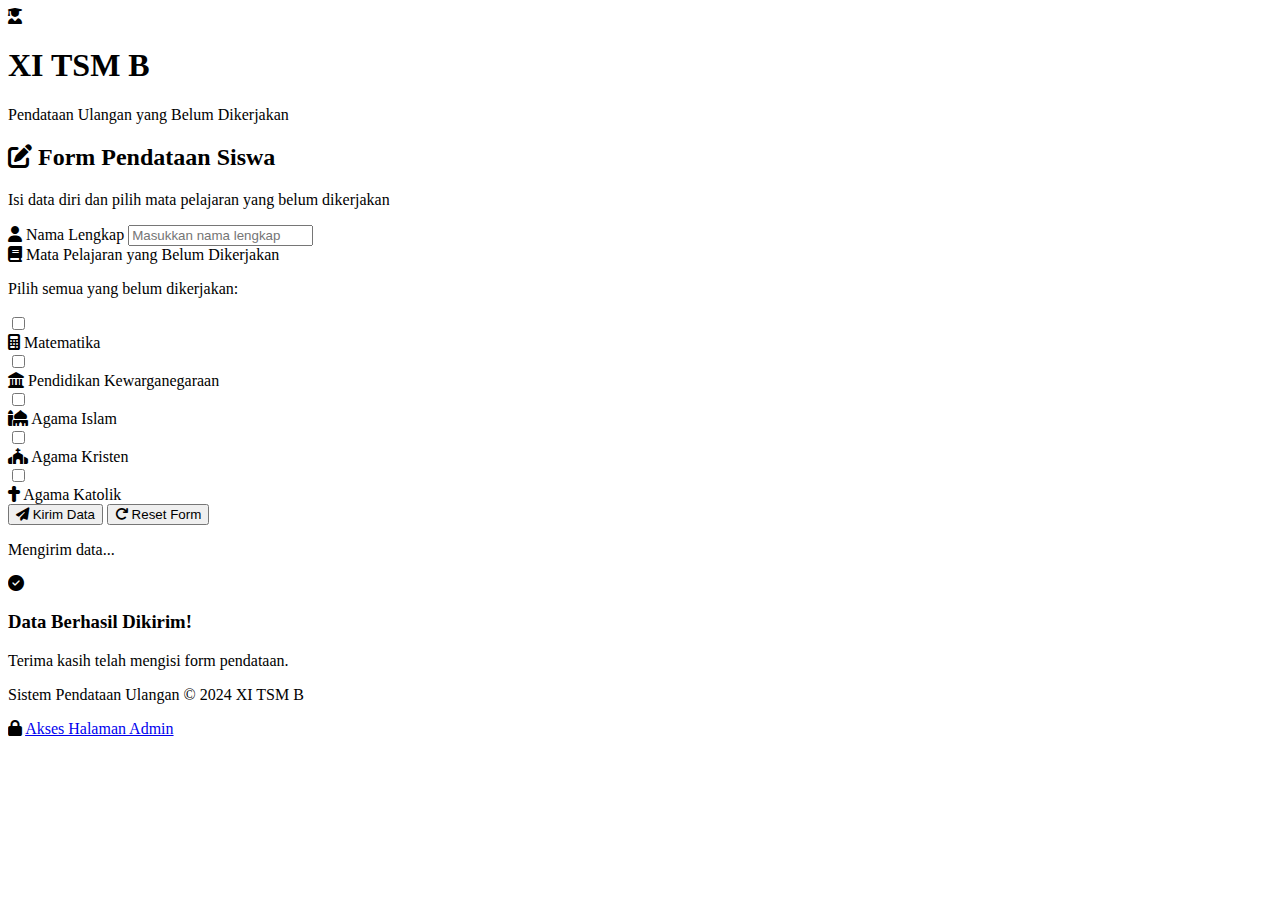
<file: siswa.html>
<!DOCTYPE html>
<html lang="id">
<head>
    <meta charset="UTF-8">
    <meta name="viewport" content="width=device-width, initial-scale=1.0">
    <title>Pendataan Ulangan XI TSM B</title>
    <link rel="stylesheet" href="style.css">
    <link href="https://fonts.googleapis.com/css2?family=Poppins:wght@300;400;500;600;700&display=swap" rel="stylesheet">
    <link rel="stylesheet" href="https://cdnjs.cloudflare.com/ajax/libs/font-awesome/6.4.0/css/all.min.css">
</head>
<body>
    <div class="container">
        <div class="header">
            <div class="logo">
                <i class="fas fa-user-graduate"></i>
                <h1>XI TSM B</h1>
            </div>
            <p class="subtitle">Pendataan Ulangan yang Belum Dikerjakan</p>
        </div>

        <div class="card">
            <div class="card-header">
                <h2><i class="fas fa-edit"></i> Form Pendataan Siswa</h2>
                <p>Isi data diri dan pilih mata pelajaran yang belum dikerjakan</p>
            </div>

            <form id="formSiswa">
                <div class="form-group">
                    <label for="nama"><i class="fas fa-user"></i> Nama Lengkap</label>
                    <input type="text" id="nama" placeholder="Masukkan nama lengkap" required>
                </div>

                <div class="form-group">
                    <label><i class="fas fa-book"></i> Mata Pelajaran yang Belum Dikerjakan</label>
                    <p class="form-info">Pilih semua yang belum dikerjakan:</p>
                    
                    <div class="checkbox-grid">
                        <div class="checkbox-item">
                            <input type="checkbox" id="mtk" value="MTK">
                            <label for="mtk">
                                <div class="checkbox-box">
                                    <i class="fas fa-calculator"></i>
                                    <span>Matematika</span>
                                </div>
                            </label>
                        </div>
                        
                        <div class="checkbox-item">
                            <input type="checkbox" id="pkn" value="PKN">
                            <label for="pkn">
                                <div class="checkbox-box">
                                    <i class="fas fa-landmark"></i>
                                    <span>Pendidikan Kewarganegaraan</span>
                                </div>
                            </label>
                        </div>
                        
                        <div class="checkbox-item">
                            <input type="checkbox" id="islam" value="Agama Islam">
                            <label for="islam">
                                <div class="checkbox-box">
                                    <i class="fas fa-mosque"></i>
                                    <span>Agama Islam</span>
                                </div>
                            </label>
                        </div>
                        
                        <div class="checkbox-item">
                            <input type="checkbox" id="kristen" value="Agama Kristen">
                            <label for="kristen">
                                <div class="checkbox-box">
                                    <i class="fas fa-church"></i>
                                    <span>Agama Kristen</span>
                                </div>
                            </label>
                        </div>
                        
                        <div class="checkbox-item">
                            <input type="checkbox" id="katolik" value="Agama Katolik">
                            <label for="katolik">
                                <div class="checkbox-box">
                                    <i class="fas fa-cross"></i>
                                    <span>Agama Katolik</span>
                                </div>
                            </label>
                        </div>
                    </div>
                </div>

                <div class="form-actions">
                    <button type="submit" class="btn btn-primary">
                        <i class="fas fa-paper-plane"></i> Kirim Data
                    </button>
                    <button type="reset" class="btn btn-secondary">
                        <i class="fas fa-redo"></i> Reset Form
                    </button>
                </div>
            </form>

            <div id="loading" class="loading">
                <div class="spinner"></div>
                <p>Mengirim data...</p>
            </div>

            <div id="successMessage" class="success-message">
                <i class="fas fa-check-circle"></i>
                <h3>Data Berhasil Dikirim!</h3>
                <p>Terima kasih telah mengisi form pendataan.</p>
            </div>
        </div>

        <div class="footer">
            <p>Sistem Pendataan Ulangan &copy; 2024 XI TSM B</p>
            <p class="admin-link">
                <i class="fas fa-lock"></i> 
                <a href="admin.html" id="adminLink">Akses Halaman Admin</a>
            </p>
        </div>
    </div>

    <script src="script.js"></script>
</body>
</html>
</file>
<file: style.css>

</file>
